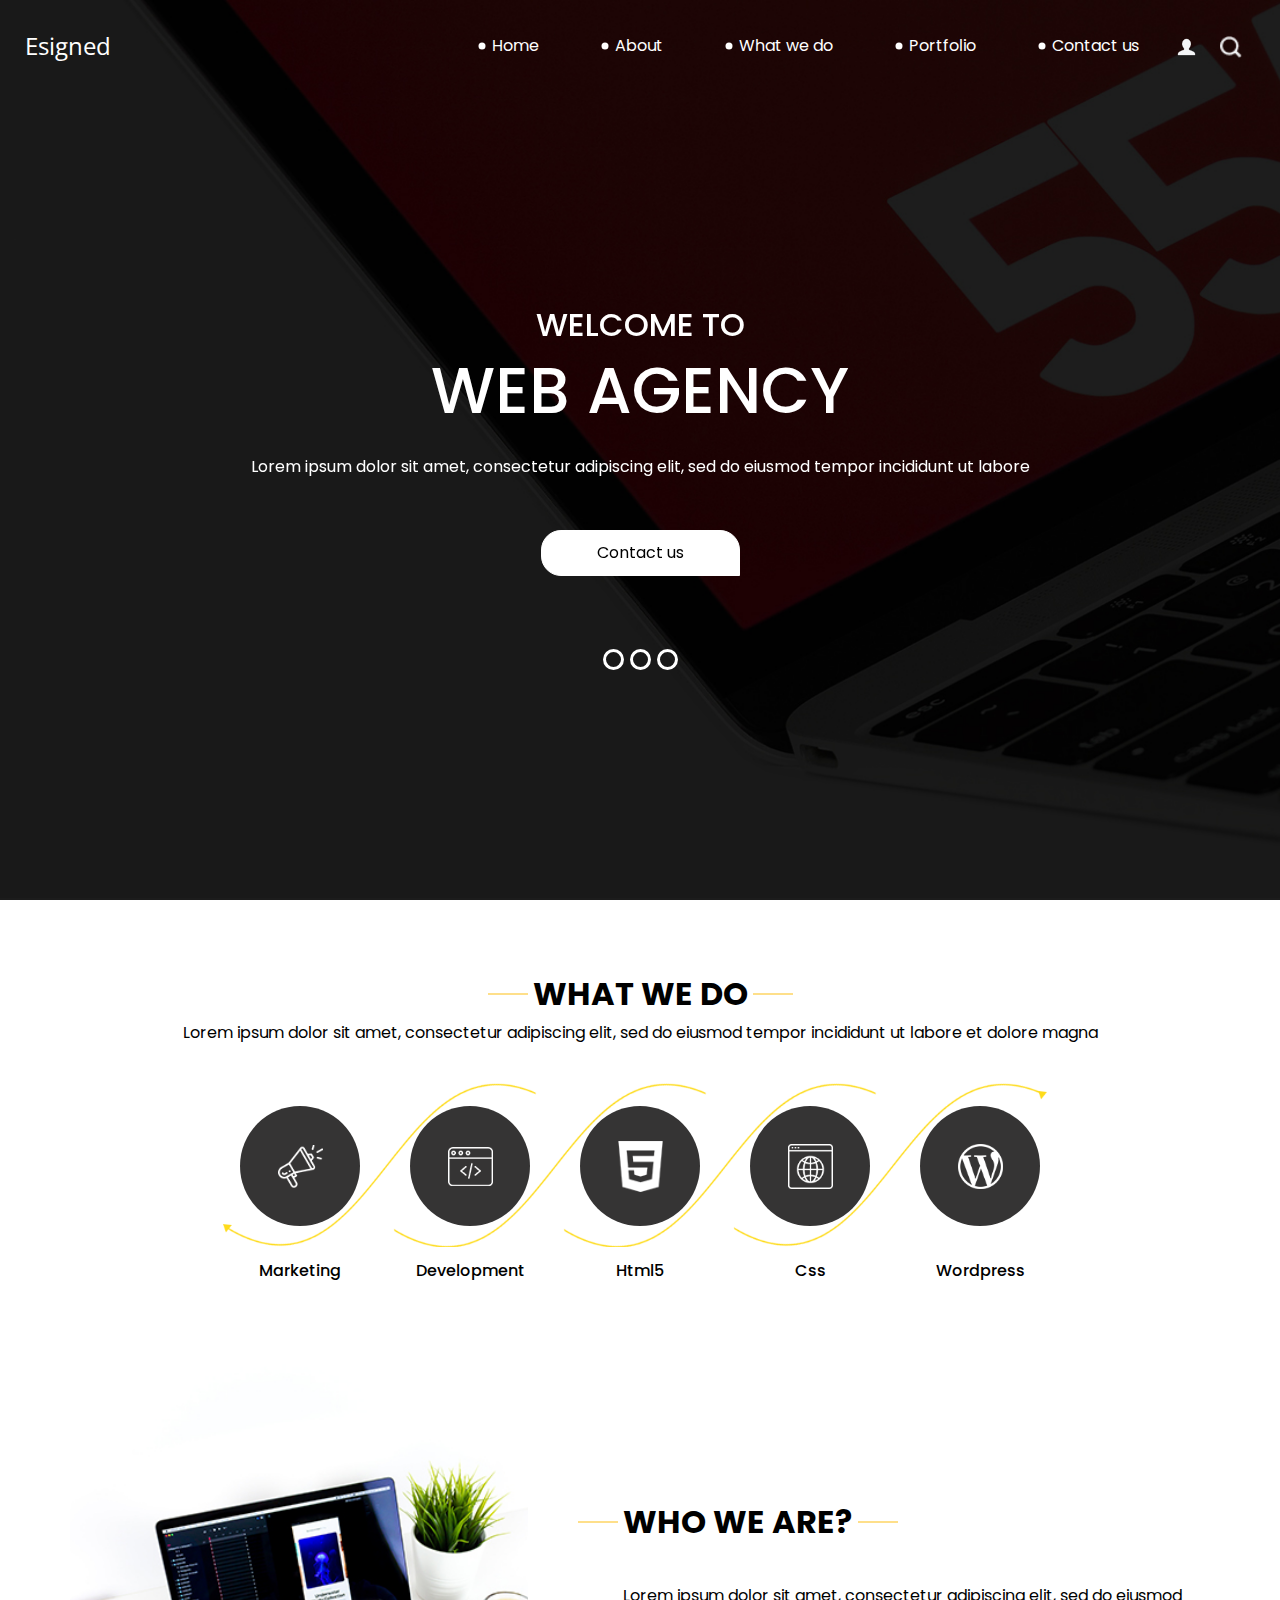
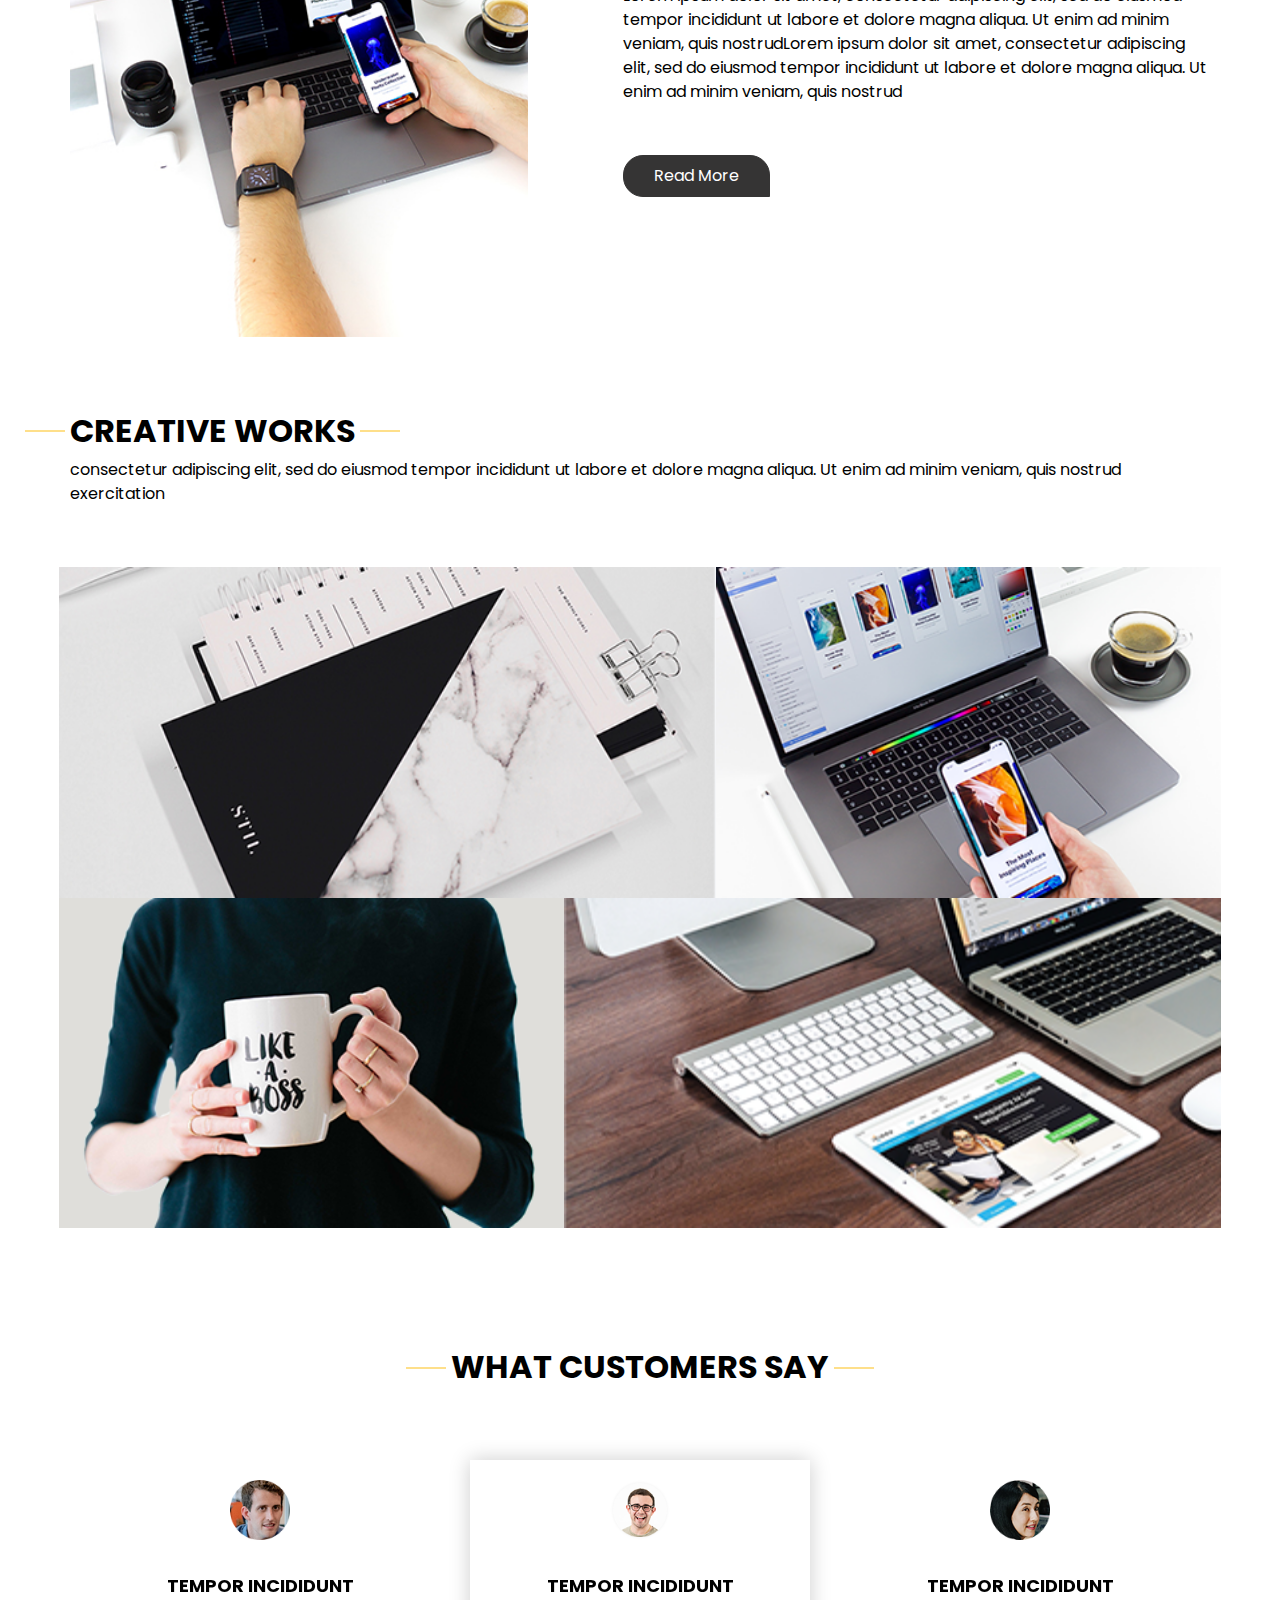
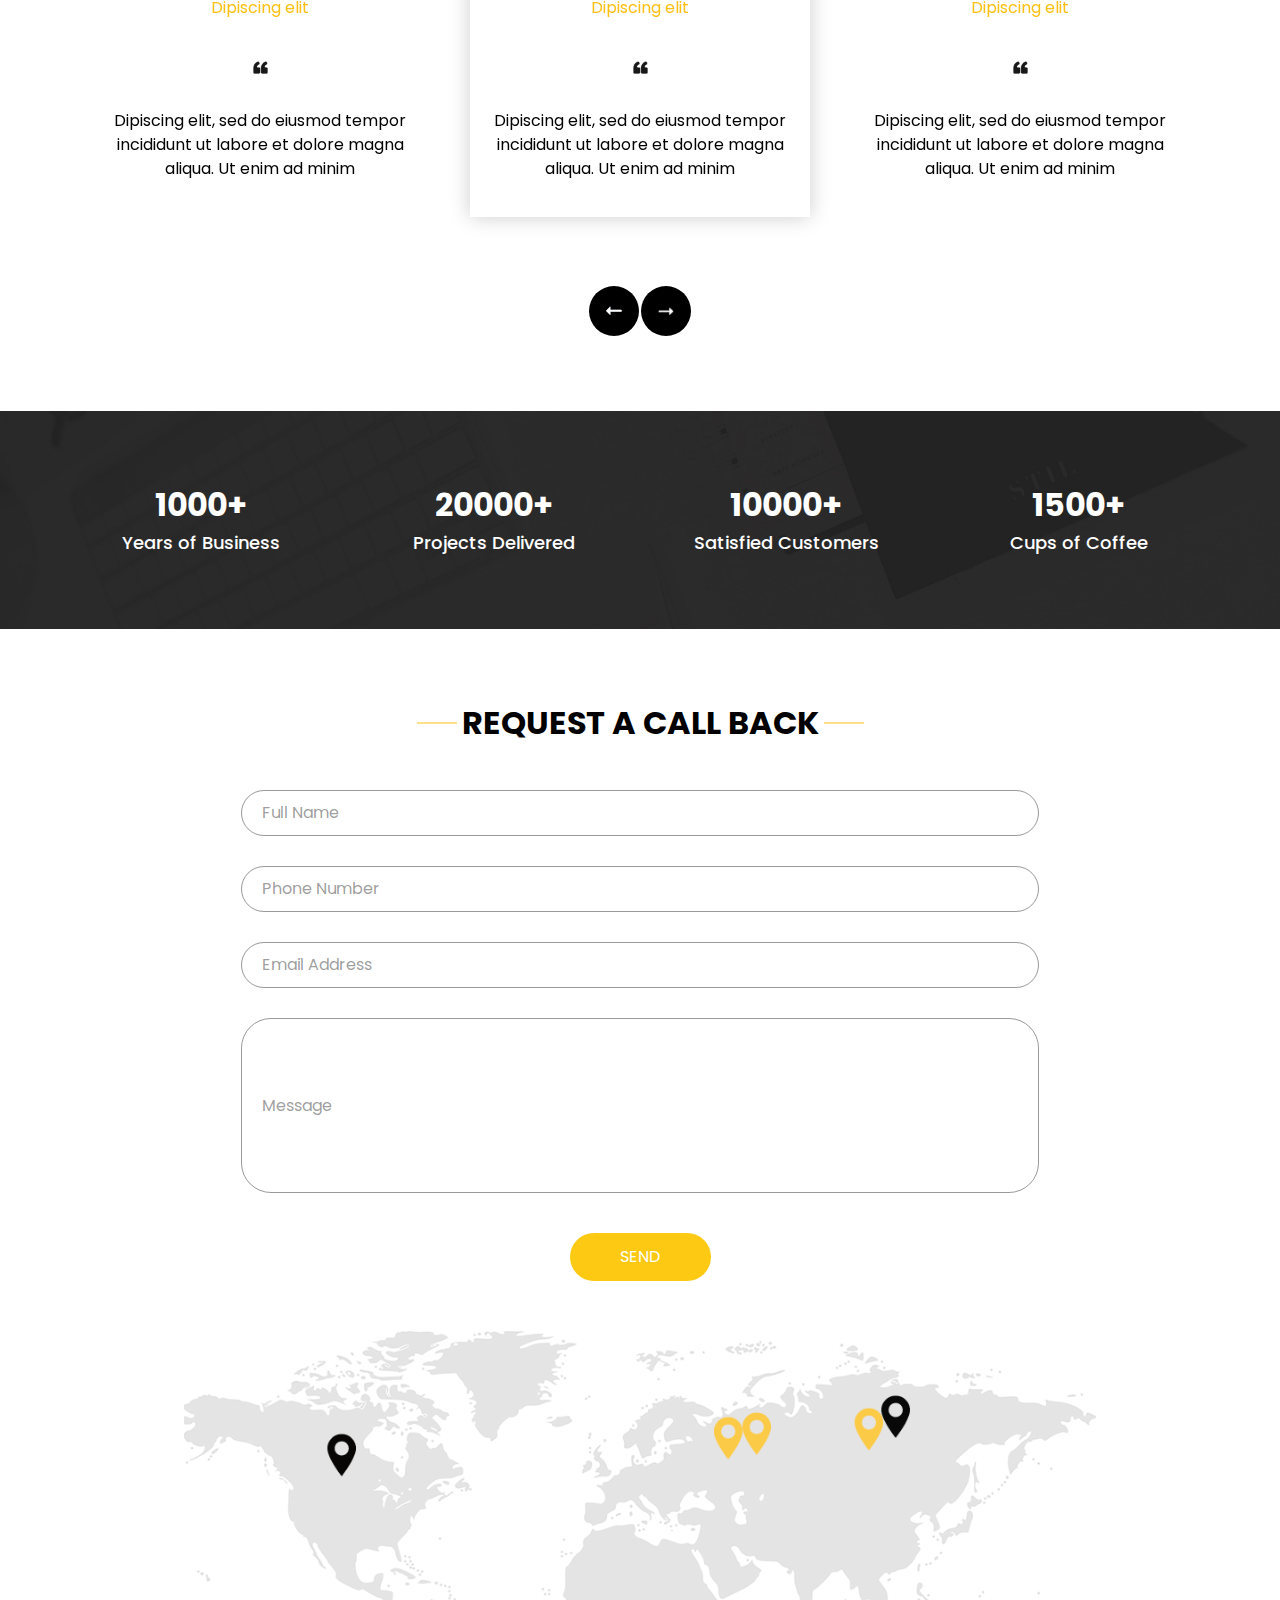
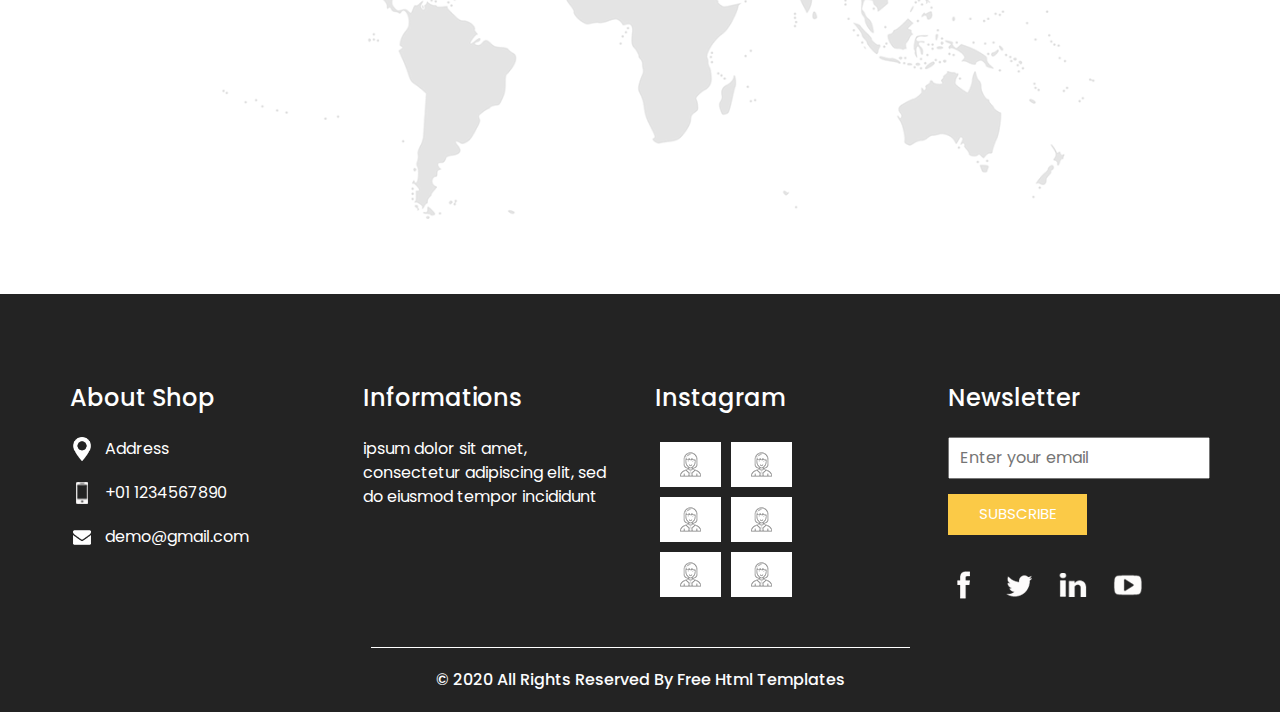
<file: esigned-html/index.html>
<!DOCTYPE html>
<html>

<head>
  <!-- Basic -->
  <meta charset="utf-8" />
  <meta http-equiv="X-UA-Compatible" content="IE=edge" />
  <!-- Mobile Metas -->
  <meta name="viewport" content="width=device-width, initial-scale=1, shrink-to-fit=no" />
  <!-- Site Metas -->
  <meta name="keywords" content="" />
  <meta name="description" content="" />
  <meta name="author" content="" />

  <title>Esigned</title>

  <!-- slider stylesheet -->
  <!-- slider stylesheet -->
  <link rel="stylesheet" type="text/css" href="https://cdnjs.cloudflare.com/ajax/libs/OwlCarousel2/2.3.4/assets/owl.carousel.min.css" />

  <!-- bootstrap core css -->
  <link rel="stylesheet" type="text/css" href="css/bootstrap.css" />

  <!-- fonts style -->
  <link href="https://fonts.googleapis.com/css?family=Open+Sans:400,700|Poppins:400,700&display=swap" rel="stylesheet">
  <!-- Custom styles for this template -->
  <link href="css/style.css" rel="stylesheet" />
  <!-- responsive style -->
  <link href="css/responsive.css" rel="stylesheet" />
</head>

<body>
  <div class="hero_area">
    <!-- header section strats -->
    <header class="header_section">
      <div class="container-fluid">
        <nav class="navbar navbar-expand-lg custom_nav-container pt-3">
          <a class="navbar-brand" href="index.html">
            <span>
              Esigned
            </span>
          </a>
          <button class="navbar-toggler" type="button" data-toggle="collapse" data-target="#navbarSupportedContent" aria-controls="navbarSupportedContent" aria-expanded="false" aria-label="Toggle navigation">
            <span class="navbar-toggler-icon"></span>
          </button>

          <div class="collapse navbar-collapse" id="navbarSupportedContent">
            <div class="d-flex ml-auto flex-column flex-lg-row align-items-center">
              <ul class="navbar-nav  ">
                <li class="nav-item active">
                  <a class="nav-link" href="index.html">Home <span class="sr-only">(current)</span></a>
                </li>
                <li class="nav-item">
                  <a class="nav-link" href="about.html"> About </a>
                </li>
                <li class="nav-item">
                  <a class="nav-link" href="do.html"> What we do </a>
                </li>
                <li class="nav-item">
                  <a class="nav-link" href="portfolio.html"> Portfolio </a>
                </li>
                <li class="nav-item">
                  <a class="nav-link" href="contact.html">Contact us</a>
                </li>
              </ul>
              <div class="user_option">
                <a href="">
                  <img src="images/user.png" alt="">
                </a>
                <form class="form-inline my-2 my-lg-0 ml-0 ml-lg-4 mb-3 mb-lg-0">
                  <button class="btn  my-2 my-sm-0 nav_search-btn" type="submit"></button>
                </form>
              </div>
            </div>
          </div>
        </nav>
      </div>
    </header>
    <!-- end header section -->
    <!-- slider section -->
    <section class=" slider_section position-relative">
      <div class="container">
        <div id="carouselExampleIndicators" class="carousel slide" data-ride="carousel">
          <ol class="carousel-indicators">
            <li data-target="#carouselExampleIndicators" data-slide-to="0" class="active"></li>
            <li data-target="#carouselExampleIndicators" data-slide-to="1"></li>
            <li data-target="#carouselExampleIndicators" data-slide-to="2"></li>
          </ol>
          <div class="carousel-inner">
            <div class="carousel-item active">
              <div class="row">
                <div class="col">
                  <div class="detail-box">
                    <div>
                      <h2>
                        welcome to

                      </h2>
                      <h1>
                        web agency
                      </h1>
                      <p>
                        Lorem ipsum dolor sit amet, consectetur adipiscing elit, sed do eiusmod tempor incididunt ut
                        labore
                      </p>
                      <div class="">
                        <a href="">
                          Contact us
                        </a>
                      </div>
                    </div>
                  </div>
                </div>
              </div>
            </div>
            <div class="carousel-item">
              <div class="row">
                <div class="col">
                  <div class="detail-box">
                    <div>
                      <h2>
                        welcome to

                      </h2>
                      <h1>
                        web agency
                      </h1>
                      <p>
                        Lorem ipsum dolor sit amet, consectetur adipiscing elit, sed do eiusmod tempor incididunt ut
                        labore
                      </p>
                      <div class="">
                        <a href="">
                          Contact us
                        </a>
                      </div>
                    </div>
                  </div>
                </div>
              </div>
            </div>
            <div class="carousel-item">
              <div class="row">
                <div class="col">
                  <div class="detail-box">
                    <div>
                      <h2>
                        welcome to

                      </h2>
                      <h1>
                        web agency
                      </h1>
                      <p>
                        Lorem ipsum dolor sit amet, consectetur adipiscing elit, sed do eiusmod tempor incididunt ut
                        labore
                      </p>
                      <div class="">
                        <a href="">
                          Contact us
                        </a>
                      </div>
                    </div>
                  </div>
                </div>
              </div>
            </div>
          </div>
        </div>

      </div>
    </section>
    <!-- end slider section -->
  </div>

  <!-- do section -->

  <section class="do_section layout_padding">
    <div class="container">
      <div class="heading_container">
        <h2>
          What we do
        </h2>
        <p>
          Lorem ipsum dolor sit amet, consectetur adipiscing elit, sed do eiusmod tempor incididunt ut labore et dolore
          magna
        </p>
      </div>
      <div class="do_container">
        <div class="box arrow-start arrow_bg">
          <div class="img-box">
            <img src="images/d-1.png" alt="">
          </div>
          <div class="detail-box">
            <h6>
              Marketing
            </h6>
          </div>
        </div>
        <div class="box arrow-middle arrow_bg">
          <div class="img-box">
            <img src="images/d-2.png" alt="">
          </div>
          <div class="detail-box">
            <h6>
              Development
            </h6>
          </div>
        </div>
        <div class="box arrow-middle arrow_bg">
          <div class="img-box">
            <img src="images/d-3.png" alt="">
          </div>
          <div class="detail-box">
            <h6>
              Html5
            </h6>
          </div>
        </div>
        <div class="box arrow-end arrow_bg">
          <div class="img-box">
            <img src="images/d-4.png" alt="">
          </div>
          <div class="detail-box">
            <h6>
              Css
            </h6>
          </div>
        </div>
        <div class="box ">
          <div class="img-box">
            <img src="images/d-5.png" alt="">
          </div>
          <div class="detail-box">
            <h6>
              Wordpress
            </h6>
          </div>
        </div>
      </div>
    </div>
  </section>

  <!-- end do section -->

  <!-- who section -->

  <section class="who_section ">
    <div class="container">
      <div class="row">
        <div class="col-md-5">
          <div class="img-box">
            <img src="images/who-img.jpg" alt="">
          </div>
        </div>
        <div class="col-md-7">
          <div class="detail-box">
            <div class="heading_container">
              <h2>
                WHO WE ARE?
              </h2>
            </div>
            <p>
              Lorem ipsum dolor sit amet, consectetur adipiscing elit, sed do eiusmod tempor incididunt ut labore et
              dolore magna aliqua. Ut enim ad minim veniam, quis nostrudLorem ipsum dolor sit amet, consectetur
              adipiscing elit, sed do eiusmod tempor incididunt ut labore et dolore magna aliqua. Ut enim ad minim
              veniam, quis nostrud
            </p>
            <div>
              <a href="">
                Read More
              </a>
            </div>
          </div>
        </div>
      </div>
    </div>
  </section>

  <!-- end who section -->


  <!-- work section -->
  <section class="work_section layout_padding">
    <div class="container">
      <div class="heading_container">
        <h2>
          CREATIVE WORKS
        </h2>
        <p>
          consectetur adipiscing elit, sed do eiusmod tempor incididunt ut labore et dolore magna aliqua. Ut enim ad
          minim veniam, quis nostrud exercitation
        </p>
      </div>
      <div class="work_container layout_padding2">
        <div class="box b-1">
          <img src="images/w-1.png" alt="">
        </div>
        <div class="box b-2">
          <img src="images/w-2.png" alt="">

        </div>
        <div class="box b-3">
          <img src="images/w-3.png" alt="">

        </div>
        <div class="box b-4">
          <img src="images/w-4.png" alt="">

        </div>
      </div>
    </div>
  </section>

  <!-- end work section -->

  <!-- client section -->
  <section class="client_section">
    <div class="container">
      <div class="heading_container">
        <h2>
          WHAT CUSTOMERS SAY
        </h2>
      </div>
      <div class="carousel-wrap ">
        <div class="owl-carousel">
          <div class="item">
            <div class="box">
              <div class="img-box">
                <img src="images/c-1.png" alt="">
              </div>
              <div class="detail-box">
                <h5>
                  Tempor incididunt <br>
                  <span>
                    Dipiscing elit
                  </span>
                </h5>
                <img src="images/quote.png" alt="">
                <p>
                  Dipiscing elit, sed do eiusmod tempor incididunt ut labore et dolore magna aliqua. Ut enim ad minim
                </p>
              </div>
            </div>
          </div>
          <div class="item">
            <div class="box">
              <div class="img-box">
                <img src="images/c-2.png" alt="">
              </div>
              <div class="detail-box">
                <h5>
                  Tempor incididunt <br>
                  <span>
                    Dipiscing elit
                  </span>
                </h5>
                <img src="images/quote.png" alt="">
                <p>
                  Dipiscing elit, sed do eiusmod tempor incididunt ut labore et dolore magna aliqua. Ut enim ad minim
                </p>
              </div>
            </div>
          </div>
          <div class="item">
            <div class="box">
              <div class="img-box">
                <img src="images/c-3.png" alt="">
              </div>
              <div class="detail-box">
                <h5>
                  Tempor incididunt <br>
                  <span>
                    Dipiscing elit
                  </span>
                </h5>
                <img src="images/quote.png" alt="">
                <p>
                  Dipiscing elit, sed do eiusmod tempor incididunt ut labore et dolore magna aliqua. Ut enim ad minim
                </p>
              </div>
            </div>
          </div>
        </div>
      </div>
    </div>
  </section>

  <!-- end client section -->

  <!-- target section -->
  <section class="target_section layout_padding2">
    <div class="container">
      <div class="row">
        <div class="col-md-3 col-sm-6">
          <div class="detail-box">
            <h2>
              1000+
            </h2>
            <h5>
              Years of Business
            </h5>
          </div>
        </div>
        <div class="col-md-3 col-sm-6">
          <div class="detail-box">
            <h2>
              20000+
            </h2>
            <h5>
              Projects Delivered
            </h5>
          </div>
        </div>
        <div class="col-md-3 col-sm-6">
          <div class="detail-box">
            <h2>
              10000+
            </h2>
            <h5>
              Satisfied Customers
            </h5>
          </div>
        </div>
        <div class="col-md-3 col-sm-6">
          <div class="detail-box">
            <h2>
              1500+
            </h2>
            <h5>
              Cups of Coffee
            </h5>
          </div>
        </div>
      </div>
    </div>
  </section>

  <!-- end target section -->


  <!-- contact section -->

  <section class="contact_section layout_padding">
    <div class="container">

      <div class="heading_container">
        <h2>
          Request A Call Back
        </h2>
      </div>
      <div class="">
        <div class="">
          <div class="row">
            <div class="col-md-9 mx-auto">
              <div class="contact-form">
                <form action="">
                  <div>
                    <input type="text" placeholder="Full Name ">
                  </div>
                  <div>
                    <input type="text" placeholder="Phone Number">
                  </div>
                  <div>
                    <input type="email" placeholder="Email Address">
                  </div>
                  <div>
                    <input type="text" placeholder="Message" class="input_message">
                  </div>
                  <div class="d-flex justify-content-center">
                    <button type="submit" class="btn_on-hover">
                      Send
                    </button>
                  </div>
                </form>
              </div>
            </div>
          </div>
        </div>
      </div>
      <div class="map_img-box">
        <img src="images/map-img.png" alt="">
      </div>
    </div>
  </section>


  <!-- end contact section -->


  <!-- info section -->
  <section class="info_section ">
    <div class="container">
      <div class="row">
        <div class="col-md-3">
          <div class="info_contact">
            <h5>
              About Shop
            </h5>
            <div>
              <div class="img-box">
                <img src="images/location-white.png" width="18px" alt="">
              </div>
              <p>
                Address
              </p>
            </div>
            <div>
              <div class="img-box">
                <img src="images/telephone-white.png" width="12px" alt="">
              </div>
              <p>
                +01 1234567890
              </p>
            </div>
            <div>
              <div class="img-box">
                <img src="images/envelope-white.png" width="18px" alt="">
              </div>
              <p>
                demo@gmail.com
              </p>
            </div>
          </div>
        </div>
        <div class="col-md-3">
          <div class="info_info">
            <h5>
              Informations
            </h5>
            <p>
              ipsum dolor sit amet, consectetur adipiscing elit, sed do eiusmod tempor incididunt
            </p>
          </div>
        </div>

        <div class="col-md-3">
          <div class="info_insta">
            <h5>
              Instagram
            </h5>
            <div class="insta_container">
              <div>
                <a href="">
                  <div class="insta-box b-1">
                    <img src="images/insta.png" alt="">
                  </div>
                </a>
                <a href="">
                  <div class="insta-box b-2">
                    <img src="images/insta.png" alt="">
                  </div>
                </a>
              </div>

              <div>
                <a href="">
                  <div class="insta-box b-3">
                    <img src="images/insta.png" alt="">
                  </div>
                </a>
                <a href="">
                  <div class="insta-box b-4">
                    <img src="images/insta.png" alt="">
                  </div>
                </a>
              </div>
              <div>
                <a href="">
                  <div class="insta-box b-3">
                    <img src="images/insta.png" alt="">
                  </div>
                </a>
                <a href="">
                  <div class="insta-box b-4">
                    <img src="images/insta.png" alt="">
                  </div>
                </a>
              </div>
            </div>
          </div>
        </div>
        <div class="col-md-3">
          <div class="info_form ">
            <h5>
              Newsletter
            </h5>
            <form action="">
              <input type="email" placeholder="Enter your email">
              <button>
                Subscribe
              </button>
            </form>
            <div class="social_box">
              <a href="">
                <img src="images/fb.png" alt="">
              </a>
              <a href="">
                <img src="images/twitter.png" alt="">
              </a>
              <a href="">
                <img src="images/linkedin.png" alt="">
              </a>
              <a href="">
                <img src="images/youtube.png" alt="">
              </a>
            </div>
          </div>
        </div>
      </div>
    </div>
  </section>

  <!-- end info_section -->


  <!-- footer section -->
  <section class="container-fluid footer_section">
    <p>
      &copy; 2020 All Rights Reserved By
      <a href="https://html.design/">Free Html Templates</a>
    </p>
  </section>
  <!-- footer section -->

  <script type="text/javascript" src="js/jquery-3.4.1.min.js"></script>
  <script type="text/javascript" src="js/bootstrap.js"></script>
  <script type="text/javascript" src="https://cdnjs.cloudflare.com/ajax/libs/OwlCarousel2/2.3.4/owl.carousel.min.js">
  </script>
  <!-- owl carousel script 
    -->
  <script type="text/javascript">
    $(".owl-carousel").owlCarousel({
      loop: true,
      margin: 0,
      navText: [],
      center: true,
      autoplay: true,
      autoplayHoverPause: true,
      responsive: {
        0: {
          items: 1
        },
        1000: {
          items: 3
        }
      }
    });
  </script>
  <!-- end owl carousel script -->

</body>

</html>
</file>
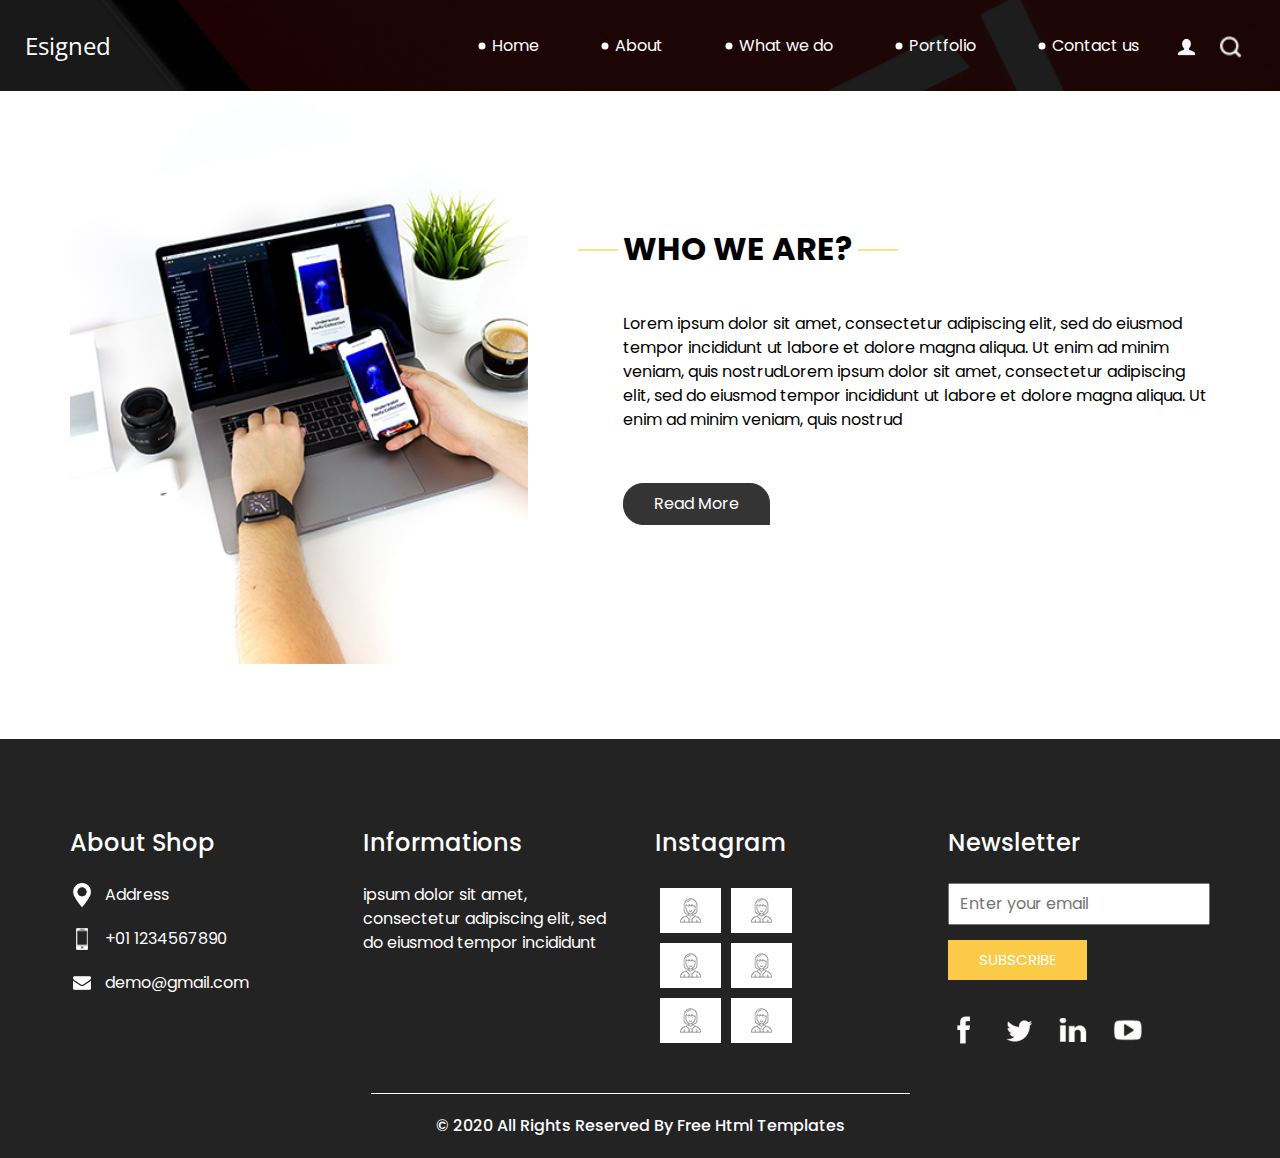
<file: esigned-html/about.html>
<!DOCTYPE html>
<html>

<head>
  <!-- Basic -->
  <meta charset="utf-8" />
  <meta http-equiv="X-UA-Compatible" content="IE=edge" />
  <!-- Mobile Metas -->
  <meta name="viewport" content="width=device-width, initial-scale=1, shrink-to-fit=no" />
  <!-- Site Metas -->
  <meta name="keywords" content="" />
  <meta name="description" content="" />
  <meta name="author" content="" />

  <title>Esigned</title>

  <!-- slider stylesheet -->
  <!-- slider stylesheet -->
  <link rel="stylesheet" type="text/css" href="https://cdnjs.cloudflare.com/ajax/libs/OwlCarousel2/2.3.4/assets/owl.carousel.min.css" />

  <!-- bootstrap core css -->
  <link rel="stylesheet" type="text/css" href="css/bootstrap.css" />

  <!-- fonts style -->
  <link href="https://fonts.googleapis.com/css?family=Open+Sans:400,700|Poppins:400,700&display=swap" rel="stylesheet">
  <!-- Custom styles for this template -->
  <link href="css/style.css" rel="stylesheet" />
  <!-- responsive style -->
  <link href="css/responsive.css" rel="stylesheet" />
</head>

<body class="sub_page">
  <div class="hero_area">
    <!-- header section strats -->
    <header class="header_section">
      <div class="container-fluid">
        <nav class="navbar navbar-expand-lg custom_nav-container pt-3">
          <a class="navbar-brand" href="index.html">
            <span>
              Esigned
            </span>
          </a>
          <button class="navbar-toggler" type="button" data-toggle="collapse" data-target="#navbarSupportedContent" aria-controls="navbarSupportedContent" aria-expanded="false" aria-label="Toggle navigation">
            <span class="navbar-toggler-icon"></span>
          </button>

          <div class="collapse navbar-collapse" id="navbarSupportedContent">
            <div class="d-flex ml-auto flex-column flex-lg-row align-items-center">
              <ul class="navbar-nav  ">
                <li class="nav-item active">
                  <a class="nav-link" href="index.html">Home <span class="sr-only">(current)</span></a>
                </li>
                <li class="nav-item">
                  <a class="nav-link" href="about.html"> About </a>
                </li>
                <li class="nav-item">
                  <a class="nav-link" href="do.html"> What we do </a>
                </li>
                <li class="nav-item">
                  <a class="nav-link" href="portfolio.html"> Portfolio </a>
                </li>
                <li class="nav-item">
                  <a class="nav-link" href="contact.html">Contact us</a>
                </li>
              </ul>
              <div class="user_option">
                <a href="">
                  <img src="images/user.png" alt="">
                </a>
                <form class="form-inline my-2 my-lg-0 ml-0 ml-lg-4 mb-3 mb-lg-0">
                  <button class="btn  my-2 my-sm-0 nav_search-btn" type="submit"></button>
                </form>
              </div>
            </div>
          </div>
        </nav>
      </div>
    </header>
    <!-- end header section -->
  </div>


  <!-- who section -->

  <section class="who_section layout_padding">
    <div class="container">
      <div class="row">
        <div class="col-md-5">
          <div class="img-box">
            <img src="images/who-img.jpg" alt="">
          </div>
        </div>
        <div class="col-md-7">
          <div class="detail-box">
            <div class="heading_container">
              <h2>
                WHO WE ARE?
              </h2>
            </div>
            <p>
              Lorem ipsum dolor sit amet, consectetur adipiscing elit, sed do eiusmod tempor incididunt ut labore et
              dolore magna aliqua. Ut enim ad minim veniam, quis nostrudLorem ipsum dolor sit amet, consectetur
              adipiscing elit, sed do eiusmod tempor incididunt ut labore et dolore magna aliqua. Ut enim ad minim
              veniam, quis nostrud
            </p>
            <div>
              <a href="">
                Read More
              </a>
            </div>
          </div>
        </div>
      </div>
    </div>
  </section>

  <!-- end who section -->


  <!-- info section -->
  <section class="info_section ">
    <div class="container">
      <div class="row">
        <div class="col-md-3">
          <div class="info_contact">
            <h5>
              About Shop
            </h5>
            <div>
              <div class="img-box">
                <img src="images/location-white.png" width="18px" alt="">
              </div>
              <p>
                Address
              </p>
            </div>
            <div>
              <div class="img-box">
                <img src="images/telephone-white.png" width="12px" alt="">
              </div>
              <p>
                +01 1234567890
              </p>
            </div>
            <div>
              <div class="img-box">
                <img src="images/envelope-white.png" width="18px" alt="">
              </div>
              <p>
                demo@gmail.com
              </p>
            </div>
          </div>
        </div>
        <div class="col-md-3">
          <div class="info_info">
            <h5>
              Informations
            </h5>
            <p>
              ipsum dolor sit amet, consectetur adipiscing elit, sed do eiusmod tempor incididunt
            </p>
          </div>
        </div>

        <div class="col-md-3">
          <div class="info_insta">
            <h5>
              Instagram
            </h5>
            <div class="insta_container">
              <div>
                <a href="">
                  <div class="insta-box b-1">
                    <img src="images/insta.png" alt="">
                  </div>
                </a>
                <a href="">
                  <div class="insta-box b-2">
                    <img src="images/insta.png" alt="">
                  </div>
                </a>
              </div>

              <div>
                <a href="">
                  <div class="insta-box b-3">
                    <img src="images/insta.png" alt="">
                  </div>
                </a>
                <a href="">
                  <div class="insta-box b-4">
                    <img src="images/insta.png" alt="">
                  </div>
                </a>
              </div>
              <div>
                <a href="">
                  <div class="insta-box b-3">
                    <img src="images/insta.png" alt="">
                  </div>
                </a>
                <a href="">
                  <div class="insta-box b-4">
                    <img src="images/insta.png" alt="">
                  </div>
                </a>
              </div>
            </div>
          </div>
        </div>
        <div class="col-md-3">
          <div class="info_form ">
            <h5>
              Newsletter
            </h5>
            <form action="">
              <input type="email" placeholder="Enter your email">
              <button>
                Subscribe
              </button>
            </form>
            <div class="social_box">
              <a href="">
                <img src="images/fb.png" alt="">
              </a>
              <a href="">
                <img src="images/twitter.png" alt="">
              </a>
              <a href="">
                <img src="images/linkedin.png" alt="">
              </a>
              <a href="">
                <img src="images/youtube.png" alt="">
              </a>
            </div>
          </div>
        </div>
      </div>
    </div>
  </section>

  <!-- end info_section -->


  <!-- footer section -->
  <section class="container-fluid footer_section">
    <p>
      &copy; 2020 All Rights Reserved By
      <a href="https://html.design/">Free Html Templates</a>
    </p>
  </section>
  <!-- footer section -->

  <script type="text/javascript" src="js/jquery-3.4.1.min.js"></script>
  <script type="text/javascript" src="js/bootstrap.js"></script>
  <script type="text/javascript" src="https://cdnjs.cloudflare.com/ajax/libs/OwlCarousel2/2.3.4/owl.carousel.min.js">
  </script>
  <!-- owl carousel script 
    -->
  <script type="text/javascript">
    $(".owl-carousel").owlCarousel({
      loop: true,
      margin: 0,
      navText: [],
      center: true,
      autoplay: true,
      autoplayHoverPause: true,
      responsive: {
        0: {
          items: 1
        },
        1000: {
          items: 3
        }
      }
    });
  </script>
  <!-- end owl carousel script -->

</body>

</html>
</file>
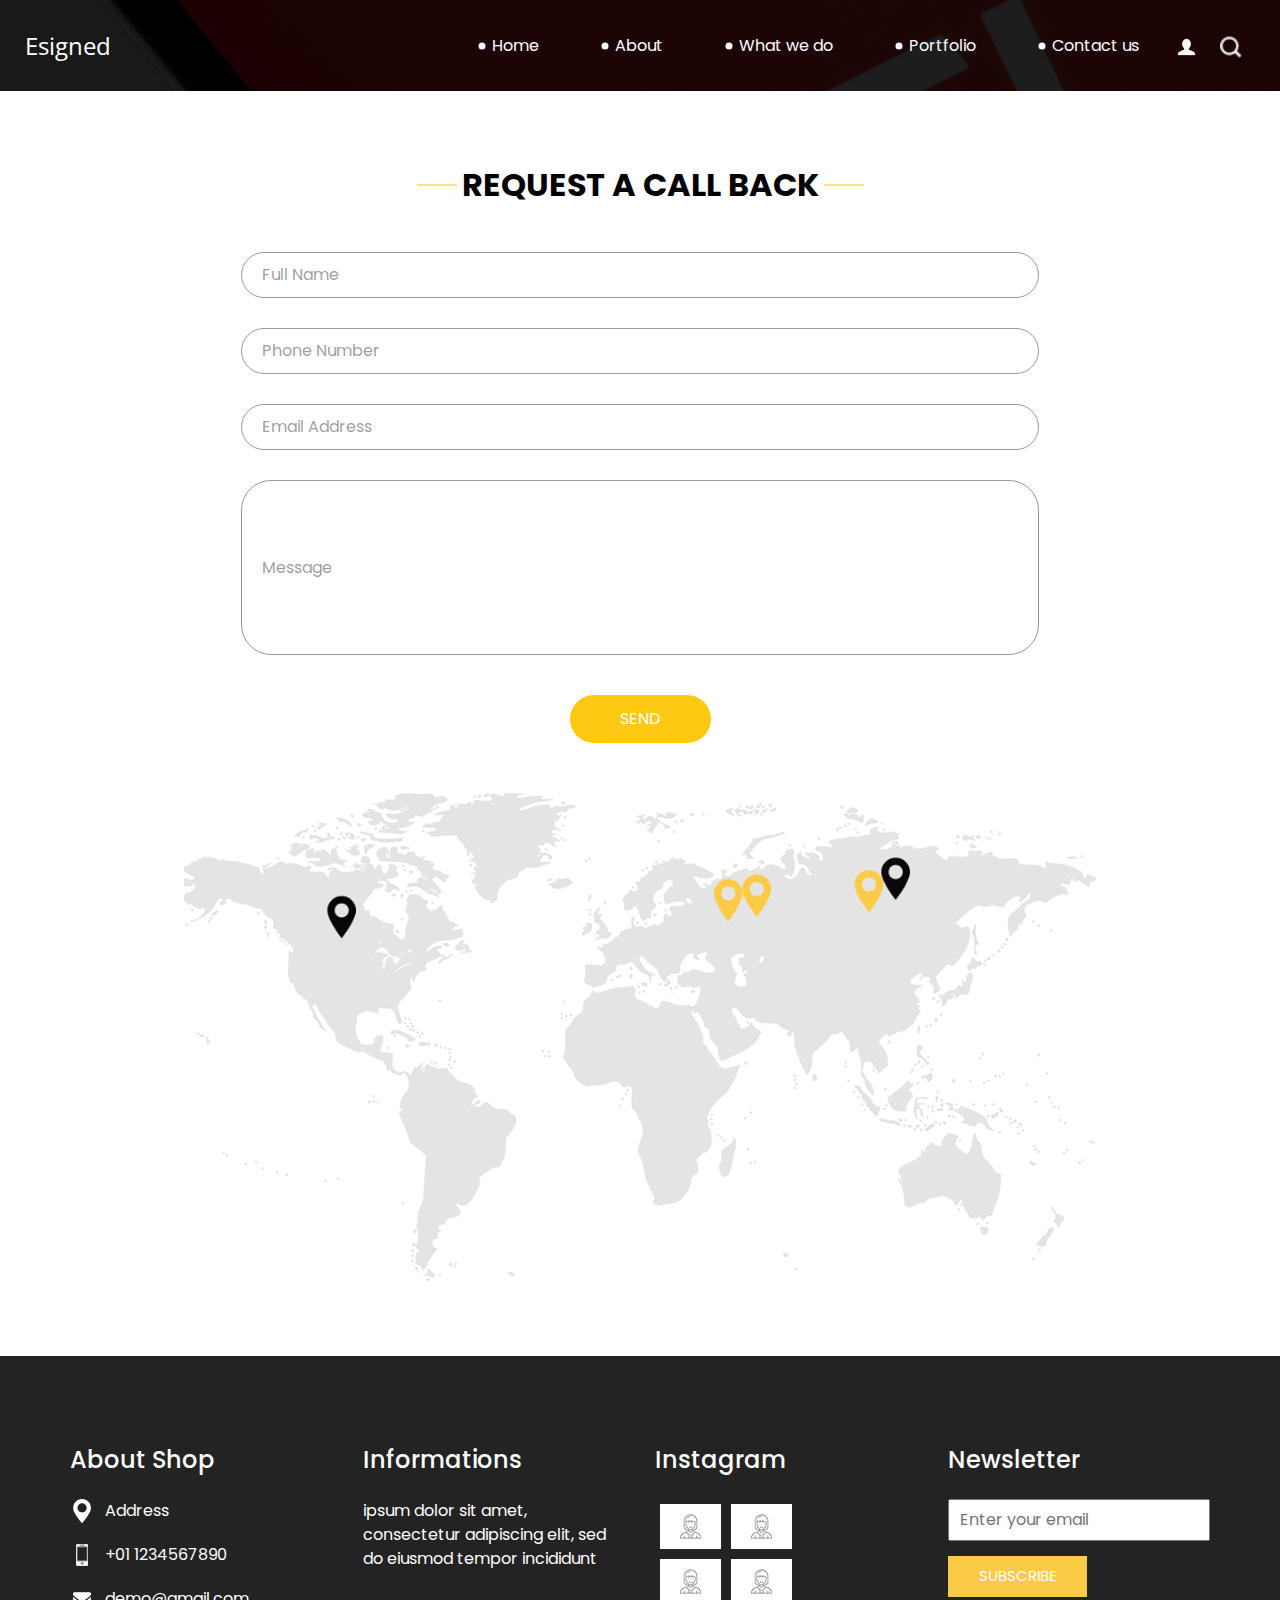
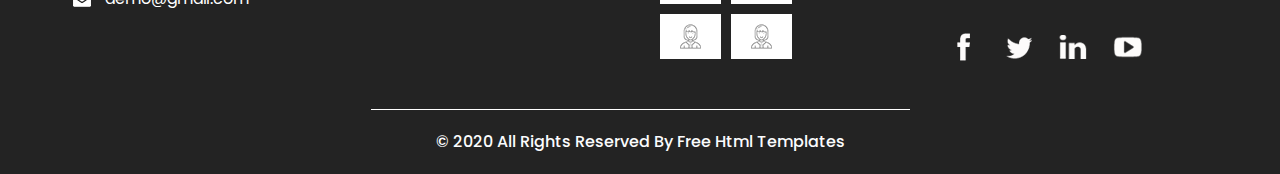
<file: esigned-html/contact.html>
<!DOCTYPE html>
<html>

<head>
  <!-- Basic -->
  <meta charset="utf-8" />
  <meta http-equiv="X-UA-Compatible" content="IE=edge" />
  <!-- Mobile Metas -->
  <meta name="viewport" content="width=device-width, initial-scale=1, shrink-to-fit=no" />
  <!-- Site Metas -->
  <meta name="keywords" content="" />
  <meta name="description" content="" />
  <meta name="author" content="" />

  <title>Esigned</title>

  <!-- slider stylesheet -->
  <!-- slider stylesheet -->
  <link rel="stylesheet" type="text/css" href="https://cdnjs.cloudflare.com/ajax/libs/OwlCarousel2/2.3.4/assets/owl.carousel.min.css" />

  <!-- bootstrap core css -->
  <link rel="stylesheet" type="text/css" href="css/bootstrap.css" />

  <!-- fonts style -->
  <link href="https://fonts.googleapis.com/css?family=Open+Sans:400,700|Poppins:400,700&display=swap" rel="stylesheet">
  <!-- Custom styles for this template -->
  <link href="css/style.css" rel="stylesheet" />
  <!-- responsive style -->
  <link href="css/responsive.css" rel="stylesheet" />
</head>

<body class="sub_page">
  <div class="hero_area">
    <!-- header section strats -->
    <header class="header_section">
      <div class="container-fluid">
        <nav class="navbar navbar-expand-lg custom_nav-container pt-3">
          <a class="navbar-brand" href="index.html">
            <span>
              Esigned
            </span>
          </a>
          <button class="navbar-toggler" type="button" data-toggle="collapse" data-target="#navbarSupportedContent" aria-controls="navbarSupportedContent" aria-expanded="false" aria-label="Toggle navigation">
            <span class="navbar-toggler-icon"></span>
          </button>

          <div class="collapse navbar-collapse" id="navbarSupportedContent">
            <div class="d-flex ml-auto flex-column flex-lg-row align-items-center">
              <ul class="navbar-nav  ">
                <li class="nav-item active">
                  <a class="nav-link" href="index.html">Home <span class="sr-only">(current)</span></a>
                </li>
                <li class="nav-item">
                  <a class="nav-link" href="about.html"> About </a>
                </li>
                <li class="nav-item">
                  <a class="nav-link" href="do.html"> What we do </a>
                </li>
                <li class="nav-item">
                  <a class="nav-link" href="portfolio.html"> Portfolio </a>
                </li>
                <li class="nav-item">
                  <a class="nav-link" href="contact.html">Contact us</a>
                </li>
              </ul>
              <div class="user_option">
                <a href="">
                  <img src="images/user.png" alt="">
                </a>
                <form class="form-inline my-2 my-lg-0 ml-0 ml-lg-4 mb-3 mb-lg-0">
                  <button class="btn  my-2 my-sm-0 nav_search-btn" type="submit"></button>
                </form>
              </div>
            </div>
          </div>
        </nav>
      </div>
    </header>
    <!-- end header section -->
  </div>

  <!-- contact section -->

  <section class="contact_section layout_padding">
    <div class="container">

      <div class="heading_container">
        <h2>
          Request A Call Back
        </h2>
      </div>
      <div class="">
        <div class="">
          <div class="row">
            <div class="col-md-9 mx-auto">
              <div class="contact-form">
                <form action="">
                  <div>
                    <input type="text" placeholder="Full Name ">
                  </div>
                  <div>
                    <input type="text" placeholder="Phone Number">
                  </div>
                  <div>
                    <input type="email" placeholder="Email Address">
                  </div>
                  <div>
                    <input type="text" placeholder="Message" class="input_message">
                  </div>
                  <div class="d-flex justify-content-center">
                    <button type="submit" class="btn_on-hover">
                      Send
                    </button>
                  </div>
                </form>
              </div>
            </div>
          </div>
        </div>
      </div>
      <div class="map_img-box">
        <img src="images/map-img.png" alt="">
      </div>
    </div>
  </section>


  <!-- end contact section -->


  <!-- info section -->
  <section class="info_section ">
    <div class="container">
      <div class="row">
        <div class="col-md-3">
          <div class="info_contact">
            <h5>
              About Shop
            </h5>
            <div>
              <div class="img-box">
                <img src="images/location-white.png" width="18px" alt="">
              </div>
              <p>
                Address
              </p>
            </div>
            <div>
              <div class="img-box">
                <img src="images/telephone-white.png" width="12px" alt="">
              </div>
              <p>
                +01 1234567890
              </p>
            </div>
            <div>
              <div class="img-box">
                <img src="images/envelope-white.png" width="18px" alt="">
              </div>
              <p>
                demo@gmail.com
              </p>
            </div>
          </div>
        </div>
        <div class="col-md-3">
          <div class="info_info">
            <h5>
              Informations
            </h5>
            <p>
              ipsum dolor sit amet, consectetur adipiscing elit, sed do eiusmod tempor incididunt
            </p>
          </div>
        </div>

        <div class="col-md-3">
          <div class="info_insta">
            <h5>
              Instagram
            </h5>
            <div class="insta_container">
              <div>
                <a href="">
                  <div class="insta-box b-1">
                    <img src="images/insta.png" alt="">
                  </div>
                </a>
                <a href="">
                  <div class="insta-box b-2">
                    <img src="images/insta.png" alt="">
                  </div>
                </a>
              </div>

              <div>
                <a href="">
                  <div class="insta-box b-3">
                    <img src="images/insta.png" alt="">
                  </div>
                </a>
                <a href="">
                  <div class="insta-box b-4">
                    <img src="images/insta.png" alt="">
                  </div>
                </a>
              </div>
              <div>
                <a href="">
                  <div class="insta-box b-3">
                    <img src="images/insta.png" alt="">
                  </div>
                </a>
                <a href="">
                  <div class="insta-box b-4">
                    <img src="images/insta.png" alt="">
                  </div>
                </a>
              </div>
            </div>
          </div>
        </div>
        <div class="col-md-3">
          <div class="info_form ">
            <h5>
              Newsletter
            </h5>
            <form action="">
              <input type="email" placeholder="Enter your email">
              <button>
                Subscribe
              </button>
            </form>
            <div class="social_box">
              <a href="">
                <img src="images/fb.png" alt="">
              </a>
              <a href="">
                <img src="images/twitter.png" alt="">
              </a>
              <a href="">
                <img src="images/linkedin.png" alt="">
              </a>
              <a href="">
                <img src="images/youtube.png" alt="">
              </a>
            </div>
          </div>
        </div>
      </div>
    </div>
  </section>

  <!-- end info_section -->


  <!-- footer section -->
  <section class="container-fluid footer_section">
    <p>
      &copy; 2020 All Rights Reserved By
      <a href="https://html.design/">Free Html Templates</a>
    </p>
  </section>
  <!-- footer section -->

  <script type="text/javascript" src="js/jquery-3.4.1.min.js"></script>
  <script type="text/javascript" src="js/bootstrap.js"></script>
  <script type="text/javascript" src="https://cdnjs.cloudflare.com/ajax/libs/OwlCarousel2/2.3.4/owl.carousel.min.js">
  </script>
  <!-- owl carousel script 
    -->
  <script type="text/javascript">
    $(".owl-carousel").owlCarousel({
      loop: true,
      margin: 0,
      navText: [],
      center: true,
      autoplay: true,
      autoplayHoverPause: true,
      responsive: {
        0: {
          items: 1
        },
        1000: {
          items: 3
        }
      }
    });
  </script>
  <!-- end owl carousel script -->

</body>

</html>
</file>
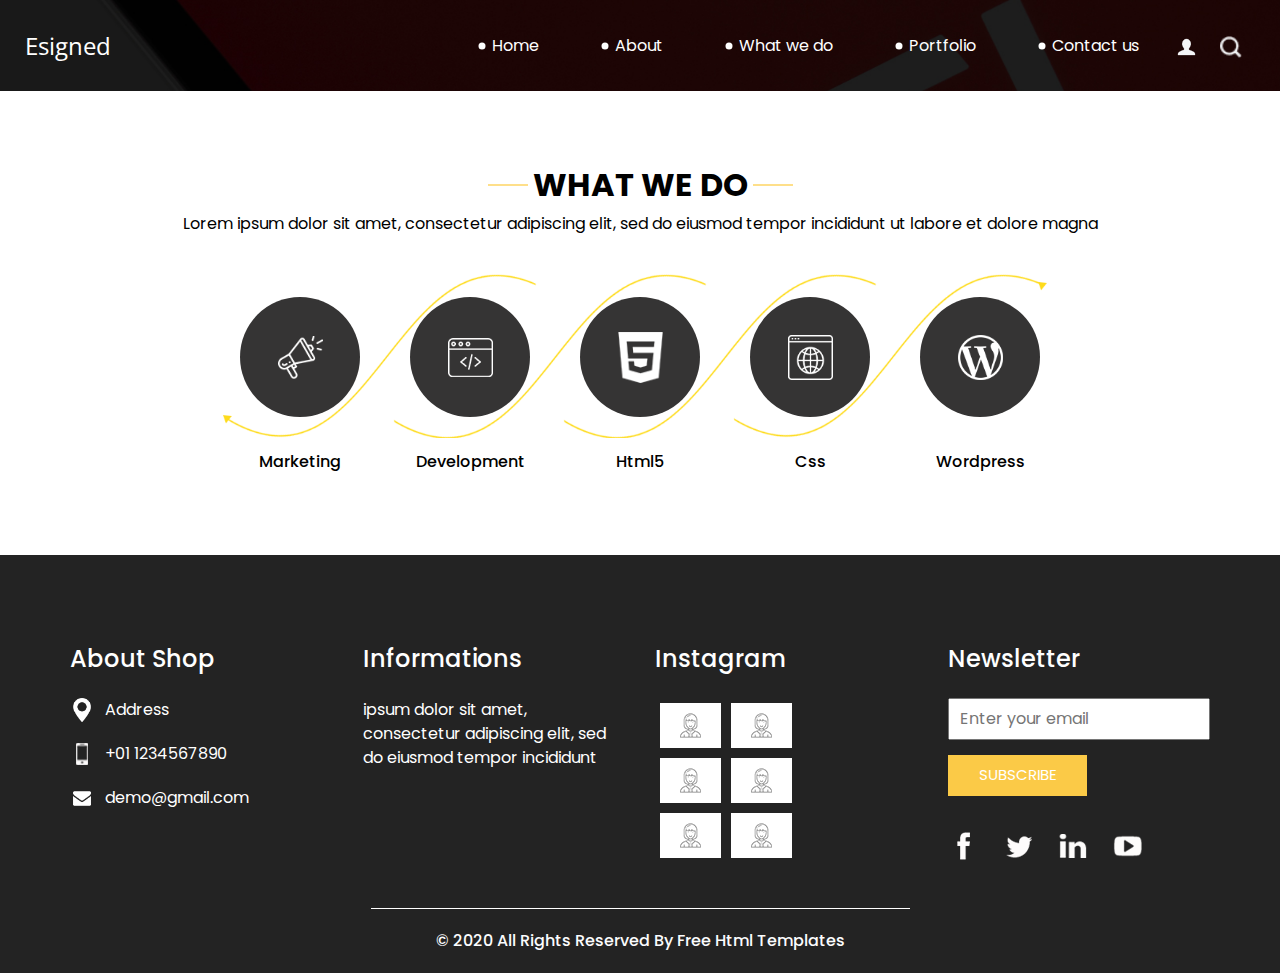
<file: esigned-html/do.html>
<!DOCTYPE html>
<html>

<head>
  <!-- Basic -->
  <meta charset="utf-8" />
  <meta http-equiv="X-UA-Compatible" content="IE=edge" />
  <!-- Mobile Metas -->
  <meta name="viewport" content="width=device-width, initial-scale=1, shrink-to-fit=no" />
  <!-- Site Metas -->
  <meta name="keywords" content="" />
  <meta name="description" content="" />
  <meta name="author" content="" />

  <title>Esigned</title>

  <!-- slider stylesheet -->
  <!-- slider stylesheet -->
  <link rel="stylesheet" type="text/css" href="https://cdnjs.cloudflare.com/ajax/libs/OwlCarousel2/2.3.4/assets/owl.carousel.min.css" />

  <!-- bootstrap core css -->
  <link rel="stylesheet" type="text/css" href="css/bootstrap.css" />

  <!-- fonts style -->
  <link href="https://fonts.googleapis.com/css?family=Open+Sans:400,700|Poppins:400,700&display=swap" rel="stylesheet">
  <!-- Custom styles for this template -->
  <link href="css/style.css" rel="stylesheet" />
  <!-- responsive style -->
  <link href="css/responsive.css" rel="stylesheet" />
</head>

<body class="sub_page">
  <div class="hero_area">
    <!-- header section strats -->
    <header class="header_section">
      <div class="container-fluid">
        <nav class="navbar navbar-expand-lg custom_nav-container pt-3">
          <a class="navbar-brand" href="index.html">
            <span>
              Esigned
            </span>
          </a>
          <button class="navbar-toggler" type="button" data-toggle="collapse" data-target="#navbarSupportedContent" aria-controls="navbarSupportedContent" aria-expanded="false" aria-label="Toggle navigation">
            <span class="navbar-toggler-icon"></span>
          </button>

          <div class="collapse navbar-collapse" id="navbarSupportedContent">
            <div class="d-flex ml-auto flex-column flex-lg-row align-items-center">
              <ul class="navbar-nav  ">
                <li class="nav-item active">
                  <a class="nav-link" href="index.html">Home <span class="sr-only">(current)</span></a>
                </li>
                <li class="nav-item">
                  <a class="nav-link" href="about.html"> About </a>
                </li>
                <li class="nav-item">
                  <a class="nav-link" href="do.html"> What we do </a>
                </li>
                <li class="nav-item">
                  <a class="nav-link" href="portfolio.html"> Portfolio </a>
                </li>
                <li class="nav-item">
                  <a class="nav-link" href="contact.html">Contact us</a>
                </li>
              </ul>
              <div class="user_option">
                <a href="">
                  <img src="images/user.png" alt="">
                </a>
                <form class="form-inline my-2 my-lg-0 ml-0 ml-lg-4 mb-3 mb-lg-0">
                  <button class="btn  my-2 my-sm-0 nav_search-btn" type="submit"></button>
                </form>
              </div>
            </div>
          </div>
        </nav>
      </div>
    </header>
    <!-- end header section -->
  </div>

  <!-- do section -->

  <section class="do_section layout_padding">
    <div class="container">
      <div class="heading_container">
        <h2>
          What we do
        </h2>
        <p>
          Lorem ipsum dolor sit amet, consectetur adipiscing elit, sed do eiusmod tempor incididunt ut labore et dolore
          magna
        </p>
      </div>
      <div class="do_container">
        <div class="box arrow-start arrow_bg">
          <div class="img-box">
            <img src="images/d-1.png" alt="">
          </div>
          <div class="detail-box">
            <h6>
              Marketing
            </h6>
          </div>
        </div>
        <div class="box arrow-middle arrow_bg">
          <div class="img-box">
            <img src="images/d-2.png" alt="">
          </div>
          <div class="detail-box">
            <h6>
              Development
            </h6>
          </div>
        </div>
        <div class="box arrow-middle arrow_bg">
          <div class="img-box">
            <img src="images/d-3.png" alt="">
          </div>
          <div class="detail-box">
            <h6>
              Html5
            </h6>
          </div>
        </div>
        <div class="box arrow-end arrow_bg">
          <div class="img-box">
            <img src="images/d-4.png" alt="">
          </div>
          <div class="detail-box">
            <h6>
              Css
            </h6>
          </div>
        </div>
        <div class="box ">
          <div class="img-box">
            <img src="images/d-5.png" alt="">
          </div>
          <div class="detail-box">
            <h6>
              Wordpress
            </h6>
          </div>
        </div>
      </div>
    </div>
  </section>

  <!-- end do section -->

  <!-- info section -->
  <section class="info_section ">
    <div class="container">
      <div class="row">
        <div class="col-md-3">
          <div class="info_contact">
            <h5>
              About Shop
            </h5>
            <div>
              <div class="img-box">
                <img src="images/location-white.png" width="18px" alt="">
              </div>
              <p>
                Address
              </p>
            </div>
            <div>
              <div class="img-box">
                <img src="images/telephone-white.png" width="12px" alt="">
              </div>
              <p>
                +01 1234567890
              </p>
            </div>
            <div>
              <div class="img-box">
                <img src="images/envelope-white.png" width="18px" alt="">
              </div>
              <p>
                demo@gmail.com
              </p>
            </div>
          </div>
        </div>
        <div class="col-md-3">
          <div class="info_info">
            <h5>
              Informations
            </h5>
            <p>
              ipsum dolor sit amet, consectetur adipiscing elit, sed do eiusmod tempor incididunt
            </p>
          </div>
        </div>

        <div class="col-md-3">
          <div class="info_insta">
            <h5>
              Instagram
            </h5>
            <div class="insta_container">
              <div>
                <a href="">
                  <div class="insta-box b-1">
                    <img src="images/insta.png" alt="">
                  </div>
                </a>
                <a href="">
                  <div class="insta-box b-2">
                    <img src="images/insta.png" alt="">
                  </div>
                </a>
              </div>

              <div>
                <a href="">
                  <div class="insta-box b-3">
                    <img src="images/insta.png" alt="">
                  </div>
                </a>
                <a href="">
                  <div class="insta-box b-4">
                    <img src="images/insta.png" alt="">
                  </div>
                </a>
              </div>
              <div>
                <a href="">
                  <div class="insta-box b-3">
                    <img src="images/insta.png" alt="">
                  </div>
                </a>
                <a href="">
                  <div class="insta-box b-4">
                    <img src="images/insta.png" alt="">
                  </div>
                </a>
              </div>
            </div>
          </div>
        </div>
        <div class="col-md-3">
          <div class="info_form ">
            <h5>
              Newsletter
            </h5>
            <form action="">
              <input type="email" placeholder="Enter your email">
              <button>
                Subscribe
              </button>
            </form>
            <div class="social_box">
              <a href="">
                <img src="images/fb.png" alt="">
              </a>
              <a href="">
                <img src="images/twitter.png" alt="">
              </a>
              <a href="">
                <img src="images/linkedin.png" alt="">
              </a>
              <a href="">
                <img src="images/youtube.png" alt="">
              </a>
            </div>
          </div>
        </div>
      </div>
    </div>
  </section>

  <!-- end info_section -->


  <!-- footer section -->
  <section class="container-fluid footer_section">
    <p>
      &copy; 2020 All Rights Reserved By
      <a href="https://html.design/">Free Html Templates</a>
    </p>
  </section>
  <!-- footer section -->

  <script type="text/javascript" src="js/jquery-3.4.1.min.js"></script>
  <script type="text/javascript" src="js/bootstrap.js"></script>
  <script type="text/javascript" src="https://cdnjs.cloudflare.com/ajax/libs/OwlCarousel2/2.3.4/owl.carousel.min.js">
  </script>
  <!-- owl carousel script 
    -->
  <script type="text/javascript">
    $(".owl-carousel").owlCarousel({
      loop: true,
      margin: 0,
      navText: [],
      center: true,
      autoplay: true,
      autoplayHoverPause: true,
      responsive: {
        0: {
          items: 1
        },
        1000: {
          items: 3
        }
      }
    });
  </script>
  <!-- end owl carousel script -->

</body>

</html>
</file>
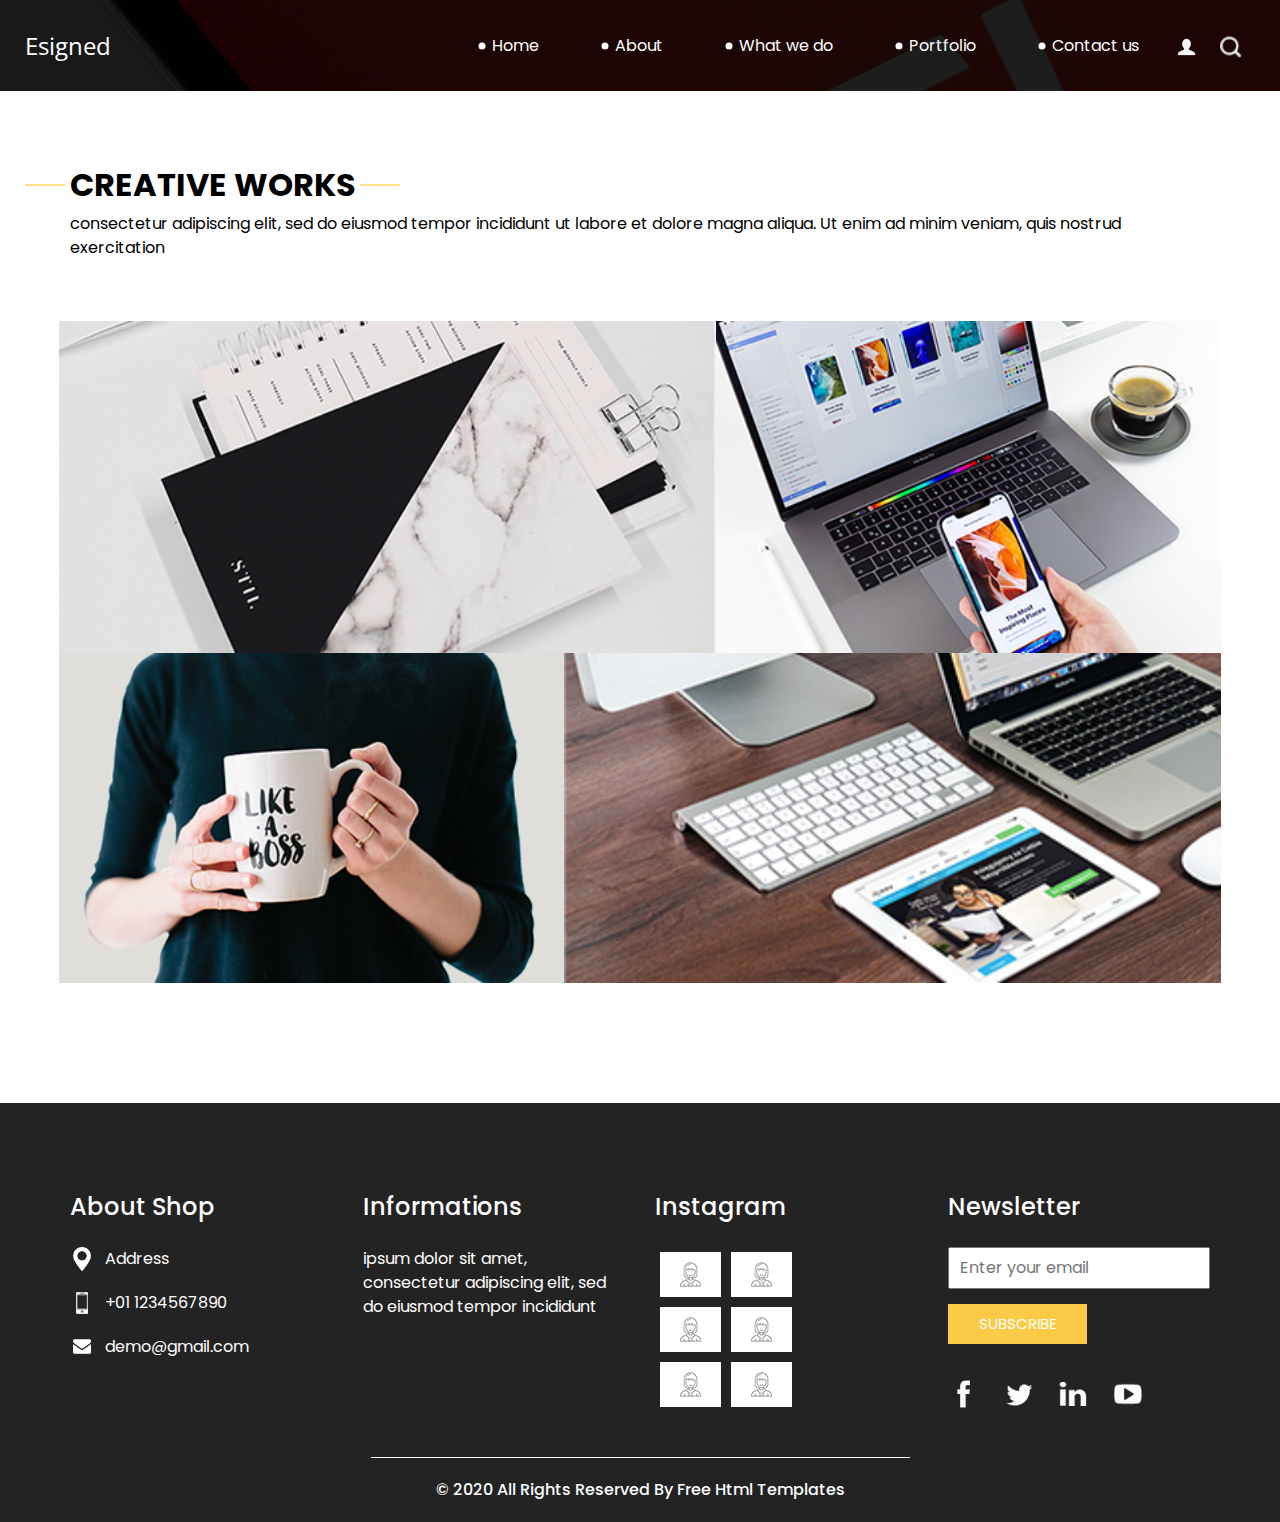
<file: esigned-html/portfolio.html>
<!DOCTYPE html>
<html>

<head>
  <!-- Basic -->
  <meta charset="utf-8" />
  <meta http-equiv="X-UA-Compatible" content="IE=edge" />
  <!-- Mobile Metas -->
  <meta name="viewport" content="width=device-width, initial-scale=1, shrink-to-fit=no" />
  <!-- Site Metas -->
  <meta name="keywords" content="" />
  <meta name="description" content="" />
  <meta name="author" content="" />

  <title>Esigned</title>

  <!-- slider stylesheet -->
  <!-- slider stylesheet -->
  <link rel="stylesheet" type="text/css" href="https://cdnjs.cloudflare.com/ajax/libs/OwlCarousel2/2.3.4/assets/owl.carousel.min.css" />

  <!-- bootstrap core css -->
  <link rel="stylesheet" type="text/css" href="css/bootstrap.css" />

  <!-- fonts style -->
  <link href="https://fonts.googleapis.com/css?family=Open+Sans:400,700|Poppins:400,700&display=swap" rel="stylesheet">
  <!-- Custom styles for this template -->
  <link href="css/style.css" rel="stylesheet" />
  <!-- responsive style -->
  <link href="css/responsive.css" rel="stylesheet" />
</head>

<body class="sub_page">
  <div class="hero_area">
    <!-- header section strats -->
    <header class="header_section">
      <div class="container-fluid">
        <nav class="navbar navbar-expand-lg custom_nav-container pt-3">
          <a class="navbar-brand" href="index.html">
            <span>
              Esigned
            </span>
          </a>
          <button class="navbar-toggler" type="button" data-toggle="collapse" data-target="#navbarSupportedContent" aria-controls="navbarSupportedContent" aria-expanded="false" aria-label="Toggle navigation">
            <span class="navbar-toggler-icon"></span>
          </button>

          <div class="collapse navbar-collapse" id="navbarSupportedContent">
            <div class="d-flex ml-auto flex-column flex-lg-row align-items-center">
              <ul class="navbar-nav  ">
                <li class="nav-item active">
                  <a class="nav-link" href="index.html">Home <span class="sr-only">(current)</span></a>
                </li>
                <li class="nav-item">
                  <a class="nav-link" href="about.html"> About </a>
                </li>
                <li class="nav-item">
                  <a class="nav-link" href="do.html"> What we do </a>
                </li>
                <li class="nav-item">
                  <a class="nav-link" href="portfolio.html"> Portfolio </a>
                </li>
                <li class="nav-item">
                  <a class="nav-link" href="contact.html">Contact us</a>
                </li>
              </ul>
              <div class="user_option">
                <a href="">
                  <img src="images/user.png" alt="">
                </a>
                <form class="form-inline my-2 my-lg-0 ml-0 ml-lg-4 mb-3 mb-lg-0">
                  <button class="btn  my-2 my-sm-0 nav_search-btn" type="submit"></button>
                </form>
              </div>
            </div>
          </div>
        </nav>
      </div>
    </header>
    <!-- end header section -->
  </div>


  <!-- work section -->
  <section class="work_section layout_padding">
    <div class="container">
      <div class="heading_container">
        <h2>
          CREATIVE WORKS
        </h2>
        <p>
          consectetur adipiscing elit, sed do eiusmod tempor incididunt ut labore et dolore magna aliqua. Ut enim ad
          minim veniam, quis nostrud exercitation
        </p>
      </div>
      <div class="work_container layout_padding2">
        <div class="box b-1">
          <img src="images/w-1.png" alt="">
        </div>
        <div class="box b-2">
          <img src="images/w-2.png" alt="">

        </div>
        <div class="box b-3">
          <img src="images/w-3.png" alt="">

        </div>
        <div class="box b-4">
          <img src="images/w-4.png" alt="">

        </div>
      </div>
    </div>
  </section>

  <!-- end work section -->

  <!-- info section -->
  <section class="info_section ">
    <div class="container">
      <div class="row">
        <div class="col-md-3">
          <div class="info_contact">
            <h5>
              About Shop
            </h5>
            <div>
              <div class="img-box">
                <img src="images/location-white.png" width="18px" alt="">
              </div>
              <p>
                Address
              </p>
            </div>
            <div>
              <div class="img-box">
                <img src="images/telephone-white.png" width="12px" alt="">
              </div>
              <p>
                +01 1234567890
              </p>
            </div>
            <div>
              <div class="img-box">
                <img src="images/envelope-white.png" width="18px" alt="">
              </div>
              <p>
                demo@gmail.com
              </p>
            </div>
          </div>
        </div>
        <div class="col-md-3">
          <div class="info_info">
            <h5>
              Informations
            </h5>
            <p>
              ipsum dolor sit amet, consectetur adipiscing elit, sed do eiusmod tempor incididunt
            </p>
          </div>
        </div>

        <div class="col-md-3">
          <div class="info_insta">
            <h5>
              Instagram
            </h5>
            <div class="insta_container">
              <div>
                <a href="">
                  <div class="insta-box b-1">
                    <img src="images/insta.png" alt="">
                  </div>
                </a>
                <a href="">
                  <div class="insta-box b-2">
                    <img src="images/insta.png" alt="">
                  </div>
                </a>
              </div>

              <div>
                <a href="">
                  <div class="insta-box b-3">
                    <img src="images/insta.png" alt="">
                  </div>
                </a>
                <a href="">
                  <div class="insta-box b-4">
                    <img src="images/insta.png" alt="">
                  </div>
                </a>
              </div>
              <div>
                <a href="">
                  <div class="insta-box b-3">
                    <img src="images/insta.png" alt="">
                  </div>
                </a>
                <a href="">
                  <div class="insta-box b-4">
                    <img src="images/insta.png" alt="">
                  </div>
                </a>
              </div>
            </div>
          </div>
        </div>
        <div class="col-md-3">
          <div class="info_form ">
            <h5>
              Newsletter
            </h5>
            <form action="">
              <input type="email" placeholder="Enter your email">
              <button>
                Subscribe
              </button>
            </form>
            <div class="social_box">
              <a href="">
                <img src="images/fb.png" alt="">
              </a>
              <a href="">
                <img src="images/twitter.png" alt="">
              </a>
              <a href="">
                <img src="images/linkedin.png" alt="">
              </a>
              <a href="">
                <img src="images/youtube.png" alt="">
              </a>
            </div>
          </div>
        </div>
      </div>
    </div>
  </section>

  <!-- end info_section -->


  <!-- footer section -->
  <section class="container-fluid footer_section">
    <p>
      &copy; 2020 All Rights Reserved By
      <a href="https://html.design/">Free Html Templates</a>
    </p>
  </section>
  <!-- footer section -->

  <script type="text/javascript" src="js/jquery-3.4.1.min.js"></script>
  <script type="text/javascript" src="js/bootstrap.js"></script>
  <script type="text/javascript" src="https://cdnjs.cloudflare.com/ajax/libs/OwlCarousel2/2.3.4/owl.carousel.min.js">
  </script>
  <!-- owl carousel script 
    -->
  <script type="text/javascript">
    $(".owl-carousel").owlCarousel({
      loop: true,
      margin: 0,
      navText: [],
      center: true,
      autoplay: true,
      autoplayHoverPause: true,
      responsive: {
        0: {
          items: 1
        },
        1000: {
          items: 3
        }
      }
    });
  </script>
  <!-- end owl carousel script -->

</body>

</html>
</file>
<file: esigned-html/css/style.css>
body {
  font-family: "Poppins", sans-serif;
  color: #000000;
  background-color: #ffffff;
}

.layout_padding {
  padding: 75px 0;
}

.layout_padding2 {
  padding: 45px 0;
}

.layout_padding2-top {
  padding-top: 45px;
}

.layout_padding2-bottom {
  padding-bottom: 45px;
}

.layout_padding-top {
  padding-top: 75px;
}

.layout_padding-bottom {
  padding-bottom: 75px;
}

.heading_container {
  display: -webkit-box;
  display: -ms-flexbox;
  display: flex;
  -webkit-box-orient: vertical;
  -webkit-box-direction: normal;
      -ms-flex-direction: column;
          flex-direction: column;
  -webkit-box-align: start;
      -ms-flex-align: start;
          align-items: flex-start;
}

.heading_container h2 {
  font-weight: bold;
  text-transform: uppercase;
  position: relative;
}

.heading_container h2::before, .heading_container h2::after {
  content: "";
  position: absolute;
  top: 50%;
  width: 40px;
  height: 1px;
  background-color: #fec016;
}

.heading_container h2::before {
  left: -5px;
  -webkit-transform: translate(-100%, -50%);
          transform: translate(-100%, -50%);
}

.heading_container h2::after {
  right: -5px;
  -webkit-transform: translate(100%, -50%);
          transform: translate(100%, -50%);
}

/*header section*/
.hero_area {
  height: 100vh;
  background-color: #b5caee;
  background-image: url(../images/hero-bg.jpg);
  background-size: cover;
}

.sub_page .hero_area {
  height: auto;
}

.sub_page .who_section.layout_padding {
  padding-top: 0;
}

.hero_area.sub_pages {
  height: auto;
}

.header_section .container-fluid {
  padding-right: 25px;
  padding-left: 25px;
}

.header_section .nav_container {
  margin: 0 auto;
}

.custom_nav-container.navbar-expand-lg .navbar-nav .nav-link {
  margin: 10px 30px;
  color: #ffffff;
  text-align: center;
  position: relative;
}

.custom_nav-container.navbar-expand-lg .navbar-nav .nav-link::before {
  content: "";
  position: absolute;
  top: 50%;
  left: -2px;
  -webkit-transform: translate(-50%, -50%);
          transform: translate(-50%, -50%);
  width: 7px;
  height: 7px;
  border-radius: 100%;
  background-color: #ffffff;
}

a,
a:hover,
a:focus {
  text-decoration: none;
}

a:hover,
a:focus {
  color: initial;
}

.btn,
.btn:focus {
  outline: none !important;
  -webkit-box-shadow: none;
          box-shadow: none;
}

.user_option {
  display: -webkit-box;
  display: -ms-flexbox;
  display: flex;
  -webkit-box-align: center;
      -ms-flex-align: center;
          align-items: center;
}

.custom_nav-container .nav_search-btn {
  background-image: url(../images/search-icon.png);
  background-size: 22px;
  background-repeat: no-repeat;
  background-position-y: 7px;
  width: 35px;
  height: 35px;
  padding: 0;
  border: none;
}

.navbar-brand {
  display: -webkit-box;
  display: -ms-flexbox;
  display: flex;
  -webkit-box-align: center;
      -ms-flex-align: center;
          align-items: center;
  font-family: 'Open Sans', sans-serif;
}

.navbar-brand span {
  font-size: 24px;
  color: #ffffff;
}

.custom_nav-container {
  z-index: 99999;
  padding: 15px 0;
}

.custom_nav-container .navbar-toggler {
  outline: none;
}

.custom_nav-container .navbar-toggler .navbar-toggler-icon {
  background-image: url(../images/menu.png);
  background-size: 55px;
}

/*end header section*/
.slider_section {
  height: 90%;
  display: -webkit-box;
  display: -ms-flexbox;
  display: flex;
  -webkit-box-align: center;
      -ms-flex-align: center;
          align-items: center;
  color: #ffffff;
}

.slider_section .detail-box {
  text-align: center;
  margin-bottom: 110px;
}

.slider_section .detail-box h1 {
  font-size: 4rem;
  text-transform: uppercase;
}

.slider_section .detail-box h2 {
  text-transform: uppercase;
}

.slider_section .detail-box p {
  margin-top: 25px;
}

.slider_section .detail-box a {
  display: inline-block;
  padding: 10px 55px;
  background-color: #ffffff;
  border: 1px solid #ffffff;
  color: #000000;
  border-radius: 20px 20px 0 20px;
  margin-top: 35px;
}

.slider_section .detail-box a:hover {
  background-color: transparent;
  color: #ffffff;
}

.slider_section #carouselExampleIndicators {
  bottom: 0;
}

.slider_section #carouselExampleIndicators li {
  width: 15px;
  height: 15px;
  background-color: transparent;
  border: 3px solid #ffffff;
  border-radius: 100%;
  opacity: 1;
}

.do_section .heading_container {
  -webkit-box-align: center;
      -ms-flex-align: center;
          align-items: center;
  text-align: center;
}

.do_section .do_container {
  display: -webkit-box;
  display: -ms-flexbox;
  display: flex;
  -ms-flex-wrap: wrap;
      flex-wrap: wrap;
  -webkit-box-pack: center;
      -ms-flex-pack: center;
          justify-content: center;
  padding-top: 10px;
}

.do_section .do_container .box {
  text-align: center;
  position: relative;
  z-index: 5;
  margin: 35px 25px 0 25px;
}

.do_section .do_container .box .img-box {
  width: 120px;
  height: 120px;
  display: -webkit-box;
  display: -ms-flexbox;
  display: flex;
  -webkit-box-pack: center;
      -ms-flex-pack: center;
          justify-content: center;
  -webkit-box-align: center;
      -ms-flex-align: center;
          align-items: center;
  background-color: #353434;
  border-radius: 100%;
}

.do_section .do_container .box .img-box img {
  width: 45px;
}

.do_section .do_container .box .detail-box {
  margin-top: 35px;
}

.do_section .do_container .box:hover .img-box {
  background-color: #fec016;
}

.do_section .do_container .arrow_bg::before {
  content: "";
  position: absolute;
  top: -23px;
  left: -17px;
  width: 262%;
  height: 90%;
  z-index: 3;
  background-size: cover;
}

.do_section .do_container .arrow-start::before {
  background-image: url(../images/arrow-start.png);
}

.do_section .do_container .arrow-middle::before {
  background-image: url(../images/arrow-middle.png);
}

.do_section .do_container .arrow-end::before {
  background-image: url(../images/arrow-end.png);
}

.who_section .row {
  -webkit-box-align: center;
      -ms-flex-align: center;
          align-items: center;
}

.who_section .img-box img {
  width: 100%;
}

.who_section .detail-box {
  margin-left: 65px;
}

.who_section .detail-box p {
  margin-top: 35px;
}

.who_section .detail-box a {
  display: inline-block;
  padding: 8px 30px;
  background-color: #353434;
  border: 1px solid #353434;
  color: #ffffff;
  border-radius: 20px 20px 0 20px;
  margin-top: 35px;
}

.who_section .detail-box a:hover {
  background-color: transparent;
  color: #353434;
}

.work_section .work_container {
  display: -webkit-box;
  display: -ms-flexbox;
  display: flex;
  -ms-flex-wrap: wrap;
      flex-wrap: wrap;
  margin: 0 -1%;
}

.work_section .work_container .box {
  min-width: 300px;
  display: -webkit-box;
  display: -ms-flexbox;
  display: flex;
  -webkit-box-align: stretch;
      -ms-flex-align: stretch;
          align-items: stretch;
}

.work_section .work_container .box img {
  width: 100%;
}

.work_section .work_container .box.b-2, .work_section .work_container .box.b-3 {
  width: 43.5%;
}

.work_section .work_container .box.b-1, .work_section .work_container .box.b-4 {
  width: 56.5%;
}

.client_section {
  padding-bottom: 150px;
}

.client_section .heading_container {
  -webkit-box-align: center;
      -ms-flex-align: center;
          align-items: center;
  margin-bottom: 45px;
}

.client_section .box {
  padding: 20px;
  display: -webkit-box;
  display: -ms-flexbox;
  display: flex;
  -webkit-box-orient: vertical;
  -webkit-box-direction: normal;
      -ms-flex-direction: column;
          flex-direction: column;
  -webkit-box-align: center;
      -ms-flex-align: center;
          align-items: center;
  text-align: center;
  margin: 20px;
}

.client_section .box .img-box {
  width: 60px;
}

.client_section .box .img-box img {
  width: 100%;
}

.client_section .box .detail-box {
  margin-top: 35px;
  display: -webkit-box;
  display: -ms-flexbox;
  display: flex;
  -webkit-box-orient: vertical;
  -webkit-box-direction: normal;
      -ms-flex-direction: column;
          flex-direction: column;
  -webkit-box-align: center;
      -ms-flex-align: center;
          align-items: center;
}

.client_section .box .detail-box h5 {
  text-transform: uppercase;
  font-weight: bold;
  font-size: 18px;
}

.client_section .box .detail-box h5 span {
  text-transform: none;
  font-size: 16px;
  font-weight: normal;
  color: #fec016;
}

.client_section .box .detail-box img {
  width: 15px;
  margin: 35px 0;
}

.client_section .carousel-wrap {
  margin: 0 auto;
  padding: 0;
  position: relative;
}

.client_section .owl-nav > div {
  margin-top: -26px;
  position: absolute;
  top: 50%;
  color: #cdcbcd;
}

.client_section .owl-carousel .owl-nav .owl-prev,
.client_section .owl-carousel .owl-nav .owl-next {
  width: 50px;
  height: 50px;
  background-color: #000000;
  background-size: 16px;
  background-position: center;
  border-radius: 100%;
  background-repeat: no-repeat;
  position: absolute;
  bottom: -75px;
  outline: none;
}

.client_section .owl-carousel .owl-nav .owl-prev:hover,
.client_section .owl-carousel .owl-nav .owl-next:hover {
  background-color: rgba(0, 0, 0, 0.8);
}

.client_section .owl-carousel .owl-nav .owl-prev {
  background-image: url(../images/prev.png);
  left: 50%;
  -webkit-transform: translateX(-102%);
          transform: translateX(-102%);
}

.client_section .owl-carousel .owl-nav .owl-next {
  right: 50%;
  background-image: url(../images/next.png);
  -webkit-transform: translateX(102%);
          transform: translateX(102%);
}

.client_section .owl-carousel .owl-dots.disabled,
.client_section .owl-carousel .owl-nav.disabled {
  display: block;
}

.client_section .owl-item.active.center .box {
  -webkit-box-shadow: 0 0 20px 0 rgba(0, 0, 0, 0.2);
          box-shadow: 0 0 20px 0 rgba(0, 0, 0, 0.2);
}

.target_section {
  background-image: url(../images/target-bg.jpg);
  background-size: cover;
  color: #ffffff;
  text-align: center;
}

.target_section .detail-box {
  margin: 30px 0;
}

.target_section h2 {
  font-weight: bold;
}

.target_section h5 {
  font-size: 18px;
  font-weight: 500;
}

/* contact section */
.contact_section .heading_container {
  -webkit-box-align: center;
      -ms-flex-align: center;
          align-items: center;
}

.contact_section .contact-form {
  padding: 25px;
  border-radius: 20px;
}

.contact_section .contact-form input {
  border: none;
  outline: none;
  background-color: transparent;
  width: 100%;
  margin: 15px 0;
  padding: 10px 20px;
  border: 1px solid rgba(0, 0, 0, 0.4);
  border-radius: 30px;
}

.contact_section .contact-form input.input_message {
  height: 175px;
}

.contact_section .contact-form input::-webkit-input-placeholder {
  color: rgba(0, 0, 0, 0.4);
}

.contact_section .contact-form input:-ms-input-placeholder {
  color: rgba(0, 0, 0, 0.4);
}

.contact_section .contact-form input::-ms-input-placeholder {
  color: rgba(0, 0, 0, 0.4);
}

.contact_section .contact-form input::placeholder {
  color: rgba(0, 0, 0, 0.4);
}

.contact_section .contact-form button {
  border: none;
  outline: none;
  padding: 12px 50px;
  text-transform: uppercase;
  margin-top: 25px;
  background-color: #fec913;
  color: #fff;
  border-radius: 30px;
}

.contact_section .map_img-box {
  width: 80%;
  margin: 25px auto 0 auto;
}

.contact_section .map_img-box img {
  width: 100%;
}

/* end contact section */
.info_section {
  background-color: #232323;
  color: #ffffff;
  padding: 90px 0 45px 0;
}

.info_section h5 {
  margin-bottom: 25px;
  font-size: 24px;
}

.info_section .info_insta .insta_container > div {
  display: -webkit-box;
  display: -ms-flexbox;
  display: flex;
}

.info_section .info_insta .insta_container img {
  width: 100%;
}

.info_section .info_insta .insta_container .insta-box {
  margin: 5px;
  display: -webkit-box;
  display: -ms-flexbox;
  display: flex;
  -webkit-box-align: stretch;
      -ms-flex-align: stretch;
          align-items: stretch;
  background-color: #ffffff;
  padding: 10px 20px;
}

.info_section .info_contact .img-box {
  width: 35px;
  display: -webkit-box;
  display: -ms-flexbox;
  display: flex;
  -webkit-box-pack: center;
      -ms-flex-pack: center;
          justify-content: center;
}

.info_section .info_contact p {
  margin: 0;
}

.info_section .info_contact > div {
  display: -webkit-box;
  display: -ms-flexbox;
  display: flex;
  -webkit-box-align: center;
      -ms-flex-align: center;
          align-items: center;
  margin: 20px 0;
}

.info_section .info_contact > div img {
  height: auto;
  margin-right: 12px;
}

.info_section .info_form form input {
  outline: none;
  width: 100%;
  padding: 7px 10px;
}

.info_section .info_form form button {
  display: inline-block;
  padding: 8px 30px;
  background-color: #fbca47;
  border: 1px solid #fbca47;
  color: #ffffff;
  margin-top: 15px;
  text-transform: uppercase;
  font-size: 15px;
}

.info_section .info_form form button:hover {
  background-color: transparent;
  color: #fbca47;
}

.info_section .info_form .social_box {
  margin-top: 35px;
  width: 100%;
  display: -webkit-box;
  display: -ms-flexbox;
  display: flex;
}

.info_section .info_form .social_box a {
  margin-right: 25px;
}

/* footer section*/
.footer_section {
  background-color: #232323;
  font-weight: 500;
  display: -webkit-box;
  display: -ms-flexbox;
  display: flex;
  -webkit-box-pack: center;
      -ms-flex-pack: center;
          justify-content: center;
}

.footer_section p {
  padding: 20px 65px;
  color: #fbfcfd;
  margin: 0 auto;
  text-align: center;
  border-top: 1px solid #ffffff;
}

.footer_section a {
  color: #fbfcfd;
}

/* end footer section*/
/*# sourceMappingURL=style.css.map */
</file>
<file: esigned-html/css/responsive.css>
@media (max-width: 1120px) {
    .hero_area {
        height: auto;
    }

    .slider_section {
        padding: 50px 0;
    }

}

@media (max-width: 992px) {
    .user_option {
        flex-direction: column;
    }

    .custom_nav-container .nav_search-btn {
        background-position: center;
        margin-top: 10px;
    }

    .user_option a {
        margin-bottom: 10px;
    }

    .custom_nav-container.navbar-expand-lg .navbar-nav .nav-link {
        padding: 0 5px;
    }
}

@media (max-width: 768px) {

    .info_section .col-md-3 {
        text-align: center;
    }

    .info_section .col-md-3:not(:nth-last-child(1)) {
        margin-bottom: 35px;
    }

    .who_section .detail-box {
        margin-left: 15px;
        margin-top: 35px;
    }

    .work_section .work_container .box.b-1,
    .work_section .work_container .box.b-2,
    .work_section .work_container .box.b-3,
    .work_section .work_container .box.b-4 {
        width: 100%;
    }

    .info_section .col-md-3>div {
        display: flex;
        flex-direction: column;
        align-items: center;
    }

    .info_section .info_form .social_box {
        justify-content: center;
    }

    .info_section .info_form .social_box a {
        margin: 0 10px;
    }

    .footer_section p {
        padding: 20px 30px;
    }
}

@media (max-width: 576px) {
    .slider_section .detail-box h1 {
        font-size: 3.5rem;
    }

    .do_section .do_container .arrow_bg::before {
        display: none;
    }
}

@media (max-width: 480px) {}

@media (max-width: 420px) {
    .slider_section .detail-box h2 {
        font-size: 1.5rem;
    }

    .slider_section .detail-box h1 {
        font-size: 3rem;
    }
}

@media (max-width: 360px) {}

@media (min-width: 1200px) {
    .container {
        max-width: 1170px;
    }
}
</file>
